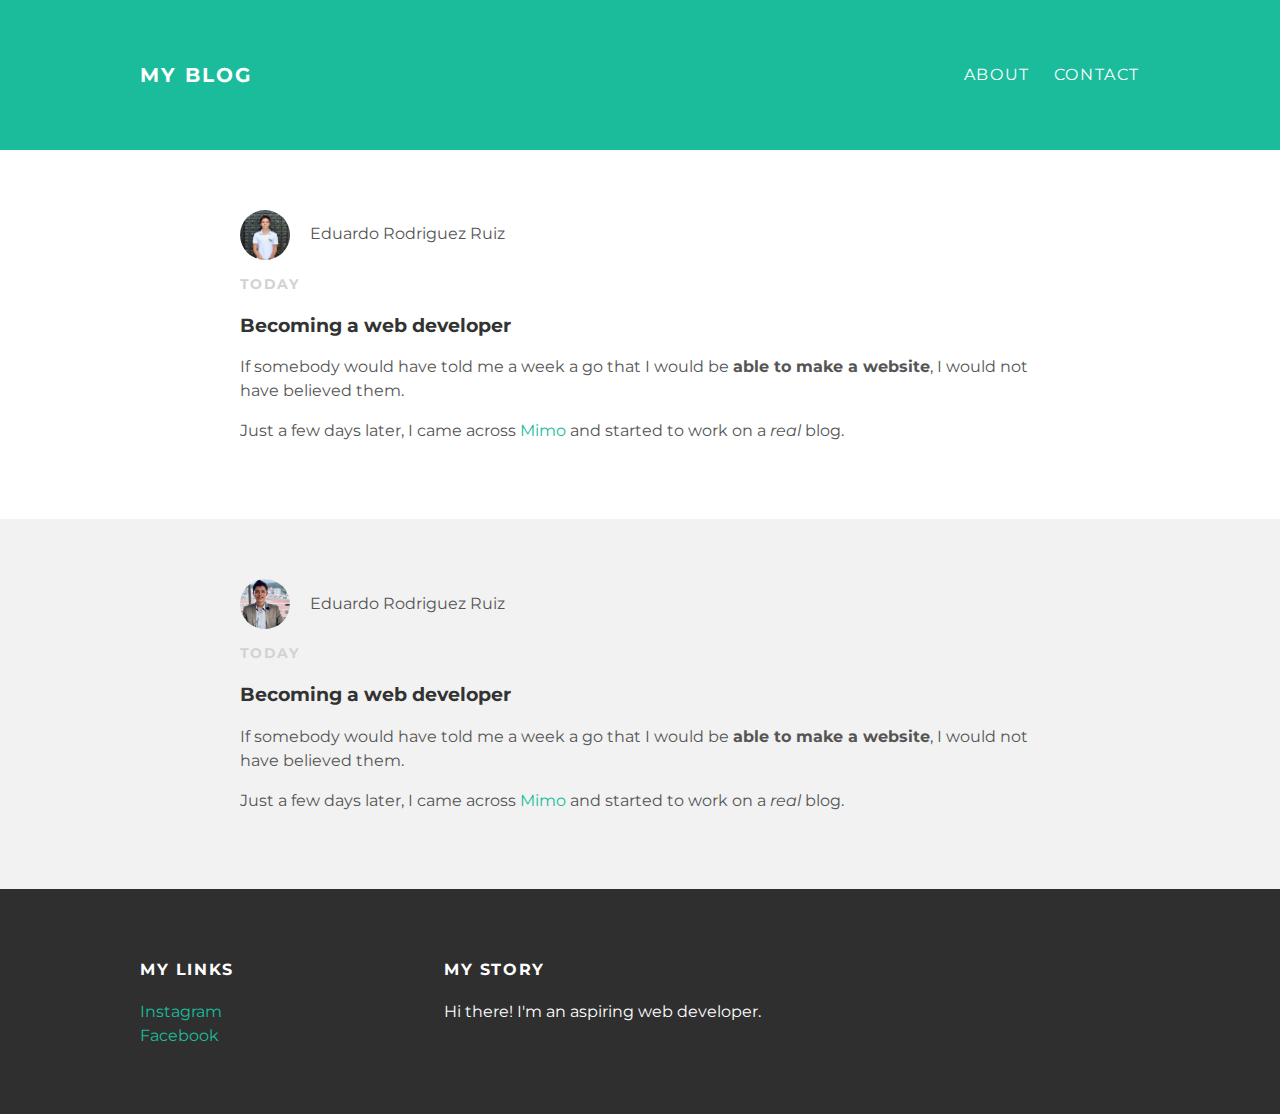
<file: index.html>
<!DOCTYPE html>
<html>
<head>
  <title>My Blog</title>
  <link rel="stylesheet" type="text/css"
  href="styles.css">
</head>
<body>
  <div id="header">
    <div class="container">
      <a id="header-title" href="index.html">My Blog</a>
      <ul id="header-nav">
        <ul class:"navbar-links">
        <li><a
href="about.html">About</a></li>
        <li><a
href="mailto:edurodriguezruiz@hotmail.com">Contact</a></li>
      </ul>
    </div>
    </div>
  <div id="content">
    <div class="post-container">
    <div class="post">
      <div class="post-author">
        <img src="me.jpg">
        <span>Eduardo Rodriguez Ruiz</span>
      </div>
  <p class="post-date">Today</p>
  <h3 class="post-title">Becoming a web developer</h3>
  <div class="post-content">
  <p>If somebody would have told me a week a go that I would be <strong>able to make
  a website</strong>, I would not have believed them.</p>
  <p>Just a few days later, I came across <a href="https://getmimo.com">Mimo</a> and started to work
  on a <em>real</em> blog.</p>
   </div>
  </div>
    <div class="post-container">
    <div class="post">
      <div class="post-author">
        <img src="me2.jpg">
        <span>Eduardo Rodriguez Ruiz</span>
      </div>
<p class="post-date">Today</p>
<h3 class="post-title">Becoming a web developer</h3>
<div class="post-content">
  <p>If somebody would have told me a week a go that I would be <strong>able to make
  a website</strong>, I would not have believed them.</p>
  <p>Just a few days later, I came across <a href="https://getmimo.com">Mimo</a> and started to work
  on a <em>real</em> blog.</p>
   </div>
  </div>
 </div>
</div>
  <div id="footer">
    <div class="container">

    <div class="column">
      <h4>My Links</h4>
      <p>
        <a href="https://www.instagram.com/clubfinanzasusfq1/">Instagram</a>
        <br>
        <a href="https://www.facebook.com/ClubFinanzasUSFQ/">Facebook</a>
      </p>
    </div>
    <div class="column">
      <h4>My Story</h4>
      <p>Hi there! I'm an aspiring web developer.</p>
    </div>
  </div>
  </div>
</body>
</html>
</file>
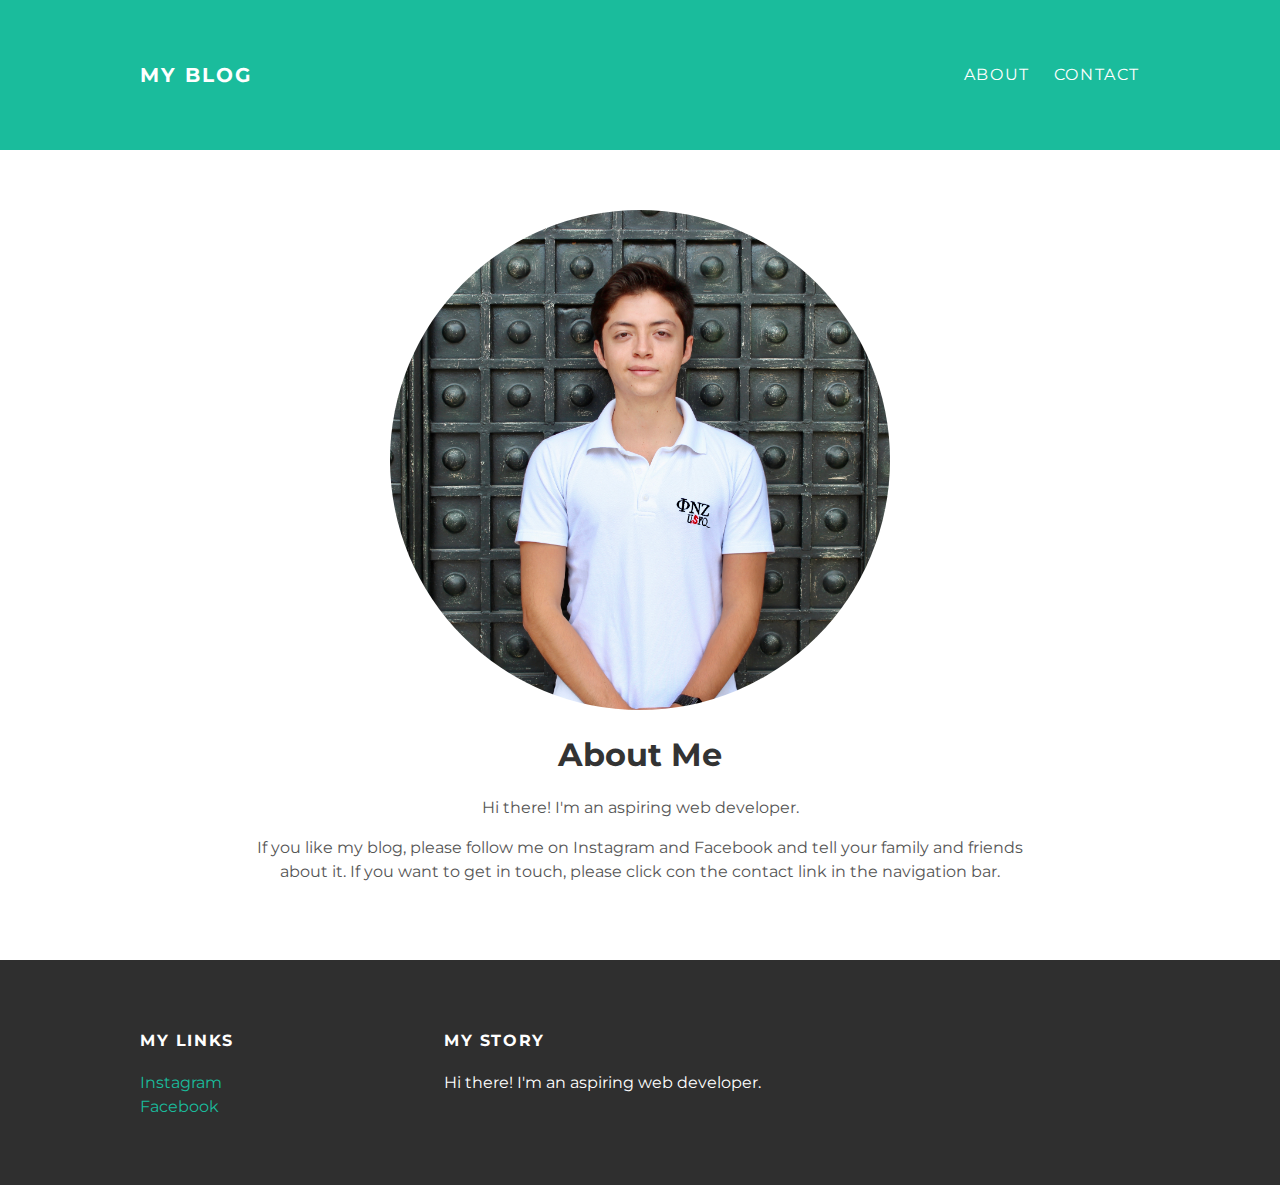
<file: about.html>
<!DOCTYPE html>
<html>
<head>
  <title>My Blog</title>
  <link rel="stylesheet" type="text/css"
  href="styles.css">
</head>
<body>
  <div id="header">
    <div class="container">
      <a id="header-title" href="index.html">My Blog</a>
      <ul id="header-nav">
        <li><a
href="about.html">About</a></li>
        <li><a
href="mailto:edurodriguezruiz@hotmail.com">Contact</a></li>
</ul>
    </div>
    </div>
  <div id="content">
    <div class="container">
    <div class="about">
      <div class="about-author">
        <img src="me.jpg">
        </div>
<h1 class="about-title">About Me</h1>
<div class="about-content">
  <p>Hi there! I'm an aspiring web developer.</p>
  <p>If you like my blog, please follow me on Instagram and Facebook and tell
  your family and friends about it. If you want to get in touch, please
click con the contact link in the navigation bar.</p>
      </div> <!-- about content -->
    </div> <!-- about -->
  </div> <!-- container -->
</div> <!-- content -->
  <div id="footer">
    <div class="container">

    <div class="column">
      <h4>My Links</h4>
      <p>
        <a href="https://www.instagram.com/clubfinanzasusfq1/">Instagram</a>
        <br>
        <a href="https://www.facebook.com/ClubFinanzasUSFQ/">Facebook</a>
      </p>
    </div>
    <div class="column">
      <h4>My Story</h4>
      <p>Hi there! I'm an aspiring web developer.</p>
    </div>
  </div>
  </div>
</body>
</html>
</file>
<file: styles.css>
@import url(http://fonts.googleapis.com/css?family=Montserrat:400,700);

body {
  margin: 0;
  color: #555;

  font-family: 'Montserrat', sans-serif;
}

#header {
  background-color: #1abc9c;
  height: 150px;
  line-height: 150px;
  }

#header a {
  color: white;
  text-decoration: none;

  text-transform: uppercase;
  letter-spacing: 0.1em;
}

#header a:hover {
  color: #222;
}

#header-title {
  display: block;
  float: left;

  font-size: 20px;
  font-weight: bold;
}

#header-nav {
  display: block;
  float: right;
  margin-top: 0;
}

#header-nav li {
  display: inline;
  padding-left: 20px;
}

.container {
  max-width: 1000px;
  margin: 0 auto;
}

#footer {
  background-color: #2f2f2f;
  padding: 50px 0;
}

#footer h4 {
  color: white;
  text-transform: uppercase;
  letter-spacing: 0.1em;
  }

#footer p {
  color: white;
}

.column {
  min-width: 300px;
  display: inline-block;
  vertical-align: top;
}

a {
  color: #1abc9c;
  text-decoration: none;
}

a:hover {
  color: #F6A623;
}

.post, .about {
  max-width: 800px;
  margin: 0 auto;
  padding: 60px 0;
}

.post-author img{
  width: 50px;
  height: 50px;
  vertical-align: middle;
}

.post-author span{
  margin-left: 16px;
}

.post-date {
  color: #D2D2D2;

  font-size: 14px;
  font-weight: bold;

  text-transform: uppercase;
  letter-spacing: 0.1em;
}

h1, h2, h3, h4 {
  color: #333;
}

p {
  line-height: 1.5;
}

.about {
  text-align: center;

}
.about-author img{
  width: 500px;
  height: 500px;
}

.post-author img,
.about-author img {
  border-radius: 50%;
}

.post-container:nth-child(even) {
  background-color: #f2f2f2;
}
</file>
